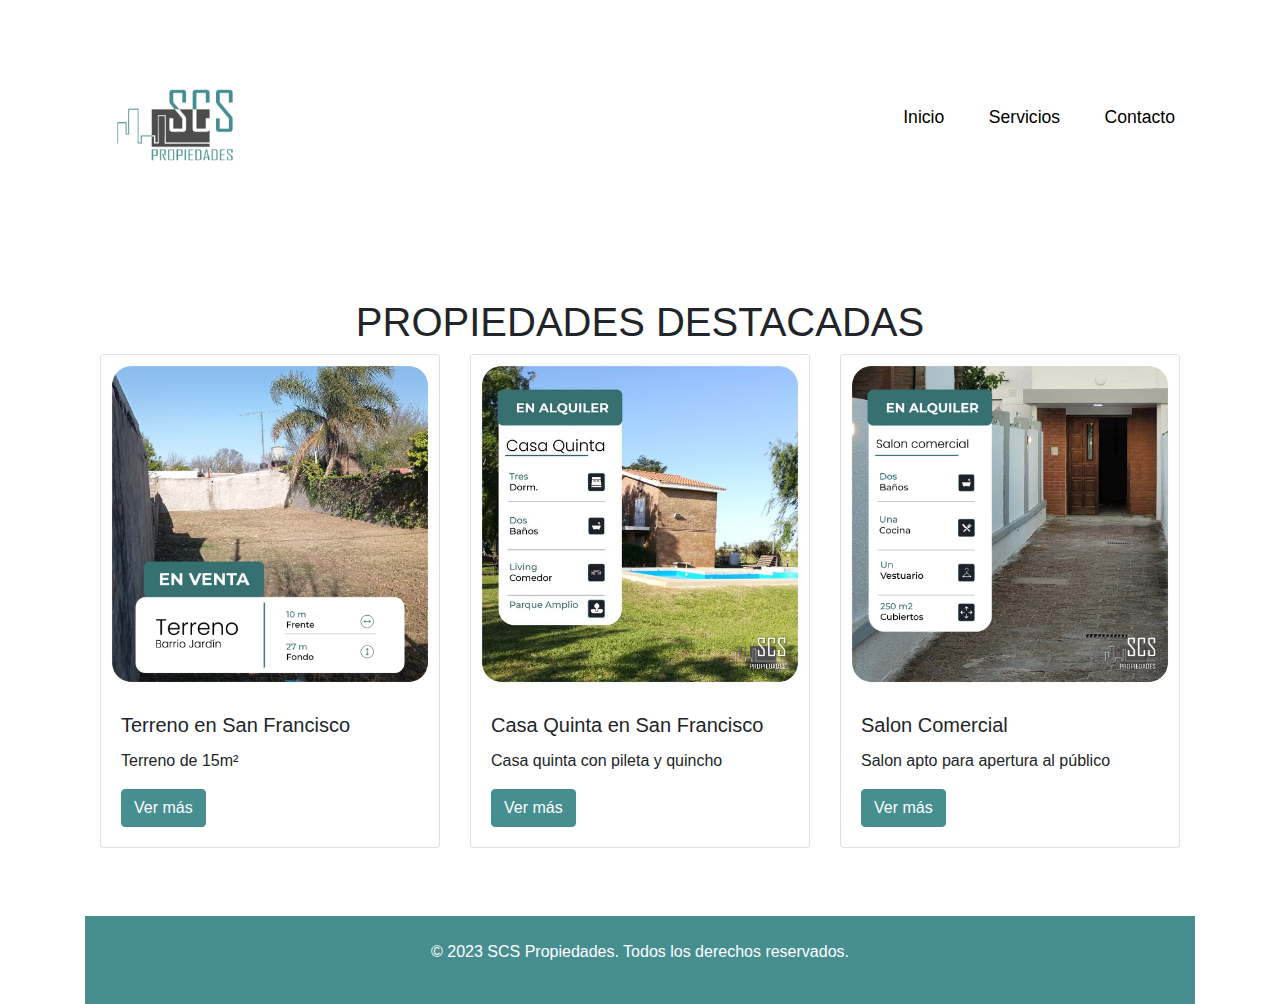
<file: SCS-PROPIEDADES-main/index.html>
<!DOCTYPE html>
<html lang="es">
<head>
    <meta charset="UTF-8">
    <meta name="viewport" content="width=device-width, initial-scale=1.0">
    <title>SCS Propiedades</title>
    <link href="https://maxcdn.bootstrapcdn.com/bootstrap/4.5.2/css/bootstrap.min.css" rel="stylesheet">
    <link rel="stylesheet" href="assets/styles.css">
    <script src="script/script.js"></script>
    <link href="https://fonts.googleapis.com/css2?family=Open+Sans:wght@600&display=swap" rel="stylesheet">
    <link rel="icon" href="assets/images/favicon.png" type="image/x-icon">
</head>
<body>

      
<div class="container">
    <div class="navbar">
        <img src="assets/images/logo.png" class="logo" alt="SCS Propiedades Logo">    
            <ul>
                <li><a href="index.html">Inicio</a></li>
                <li><a href="servicios.html">Servicios</a></li>
                <li><a href="contacto.html">Contacto</a></li>
            </ul>
    </div>  
    </header>

    <main class="container">
        <section id="destacadas" class="py-5">
            <h1 class="destacadas-title text-center">PROPIEDADES DESTACADAS</h1>
            <div class="row">
                <!-- Propiedad Existente -->
                <div class="col-md-4">
                    <div class="card">
                        <img src="assets/propiedades/terreno/terrenoprueba.jpg" class="card-img-top" alt="Terreno">
                        <div class="card-body">
                            <h5 class="card-title">Terreno en San Francisco</h5>
                            <p class="card-text">Terreno de 15m²</p>
                            <a href="propiedades.html" class="btn btn-primary">Ver más</a>
                        </div>
                    </div>
                </div>  
                <!-- Nueva Propiedad al Lado -->
                <div class="col-md-4">
                    <div class="card">
                        <!-- Contenido de la nueva propiedad -->
                        <img src="assets/propiedades/casa_quinta/casaquintaprueba.jpg" class="card-img-top" alt="Nueva Propiedad">
                        <div class="card-body">
                            <h5 class="card-title">Casa Quinta en San Francisco</h5>
                            <p class="card-text">Casa quinta con pileta y quincho</p>
                            <a href="propiedades.html" class="btn btn-primary">Ver más</a>
                        </div>
                    </div>
                </div>
                <!-- Puedes agregar más propiedades aquí, siguiendo el mismo patrón -->
                <div class="col-md-4">
                    <div class="card">
                        <!-- Contenido de la nueva propiedad -->
                        <img src="assets/propiedades/salon/salonprueba.jpg" class="card-img-top" alt="Nueva Propiedad">
                        <div class="card-body">
                            <h5 class="card-title">Salon Comercial</h5>
                            <p class="card-text">Salon apto para apertura al público</p>
                            <a href="propiedades.html" class="btn btn-primary">Ver más</a>
                        </div>
                    </div>
                </div>
            </div>
        </section>
    </main>

    <footer class="text-center py-4">
        <p>&copy; 2023 SCS Propiedades. Todos los derechos reservados.</p>
    </footer>
</div>

<script src="https://ajax.googleapis.com/ajax/libs/jquery/3.5.1/jquery.min.js"></script>
<script src="https://cdnjs.cloudflare.com/ajax/libs/popper.js/1.16.0/umd/popper.min.js"></script>
<script src="https://maxcdn.bootstrapcdn.com/bootstrap/4.5.2/js/bootstrap.min.js"></script>
</body>
</html>
</file>
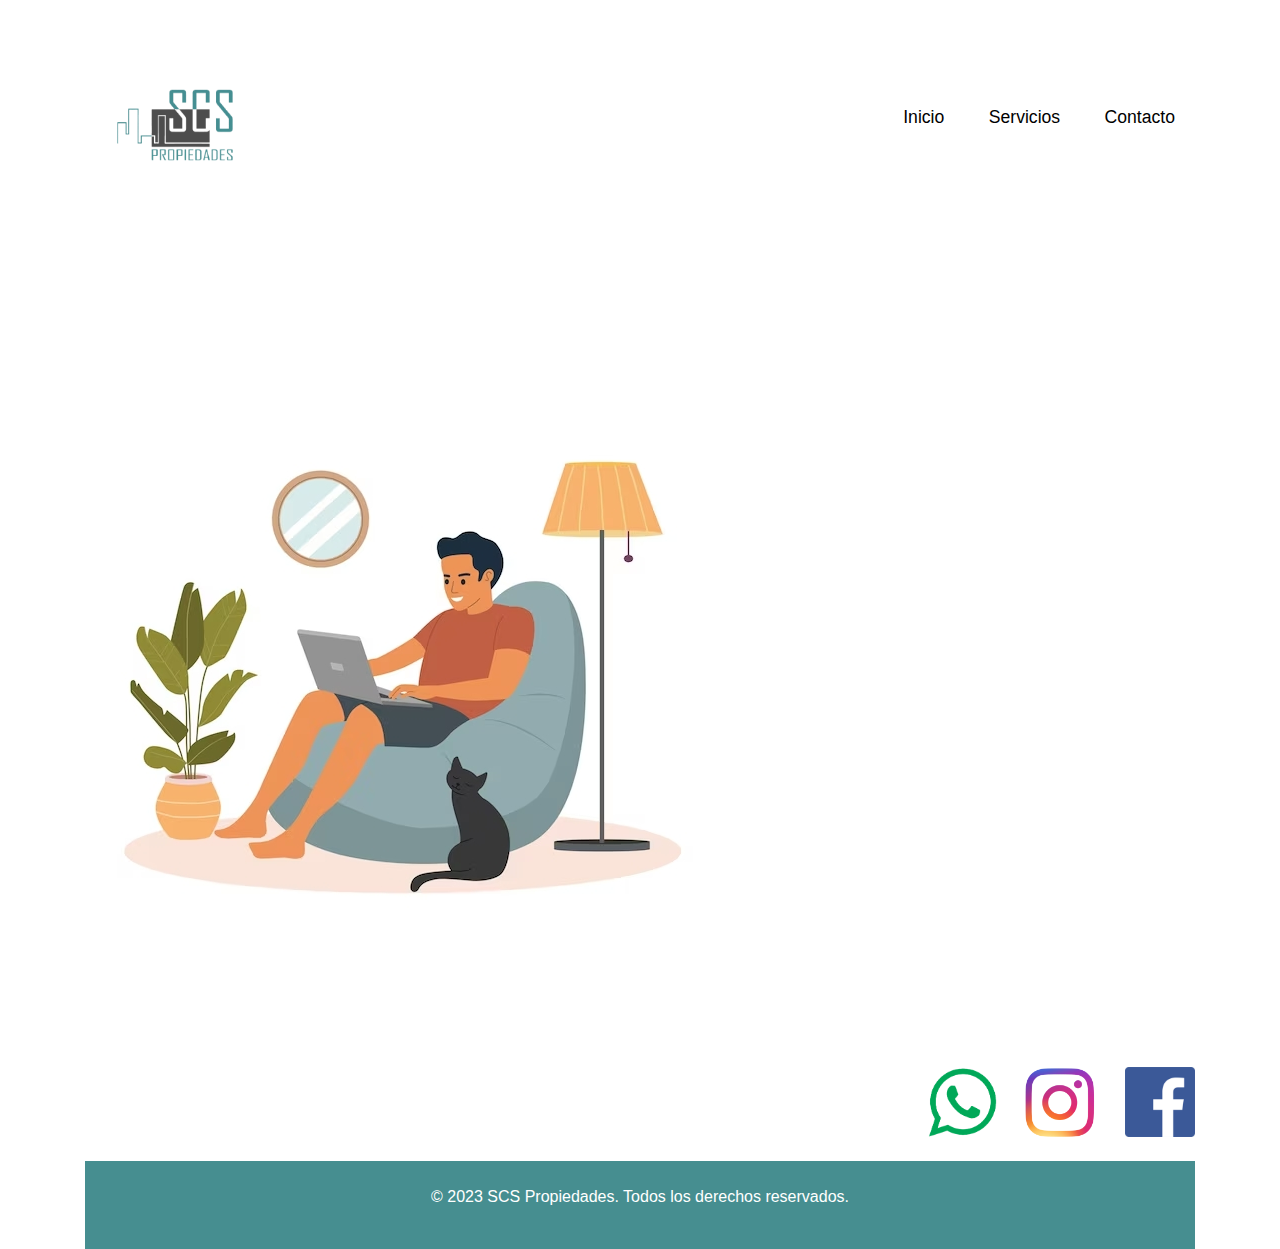
<file: SCS-PROPIEDADES-main/contacto.html>
<!DOCTYPE html>
<html lang="es">
<head> 
    <link rel="icon" href="assets/images/favicon.png" type="image/x-icon">
    <meta charset="UTF-8">
    <meta name="viewport" content="width=device-width, initial-scale=1.0">
    <title>SCS Propiedades</title>
    <link href="https://maxcdn.bootstrapcdn.com/bootstrap/4.5.2/css/bootstrap.min.css" rel="stylesheet">
    <link rel="stylesheet" href="assets/styles.css">
    <script src="script/script.js"></script>
</head>
<body>

    <div class="container">
        <div class="navbar">
            <img src="assets/images/logo.png" class="logo" alt="SCS Propiedades Logo">    
                <ul>
                    <li><a href="index.html">Inicio</a></li>
                    <li><a href="servicios.html">Servicios</a></li>
                    <li><a href="contacto.html">Contacto</a></li>
                </ul>
        </div>  
    </header>
    
    <main> 
       
        <div>   
            <img src="./assets/images/imagen1.jpg" alt="imagen1" id="img1" > 
        </div>
        

    <section class="gallery">
      <div class="image-container">
         <div style="text-align: right"> 
            <a href="https://wa.me/3564602106"> <img src="./assets/images/whatsapp.png"width="105px" alt="Imagen1" id="imagen1">
         </div>
        </a>
        <br>  
     </div>
    </section> 

    <section class="gallery">
        <div class="image-container">
           
           <div style="text-align: right;"> 
            <a href="https://instagram.com/scspropiedades?igshid=M3pkdHZ4cWR0aWY3"> <img src="./assets/images/instagram.png"width="70px" alt="Imagen2" id="imagen2">
           </div>
          </a>
          <br>  
       </div> 
    </section>   

    <section class="gallery">
        <div class="image-container">
           <div style="text-align: right;"> 
            <a href="https://www.facebook.com/scspropiedades/?locale=es_LA"> <img src="./assets/images/facebook.png"width="70px" alt="Imagen3" id="imagen3">
           </div>
          </a>
          <br>  
       </div> 
       </section> 

    <footer class="text-center py-4">
        <p>&copy; 2023 SCS Propiedades. Todos los derechos reservados.</p>
    </footer>
    </main> 

   

    
</div>

<script src="https://ajax.googleapis.com/ajax/libs/jquery/3.5.1/jquery.min.js"></script>
<script src="https://cdnjs.cloudflare.com/ajax/libs/popper.js/1.16.0/umd/popper.min.js"></script>
<script src="https://maxcdn.bootstrapcdn.com/bootstrap/4.5.2/js/bootstrap.min.js"></script>
</body>
</html>
</file>
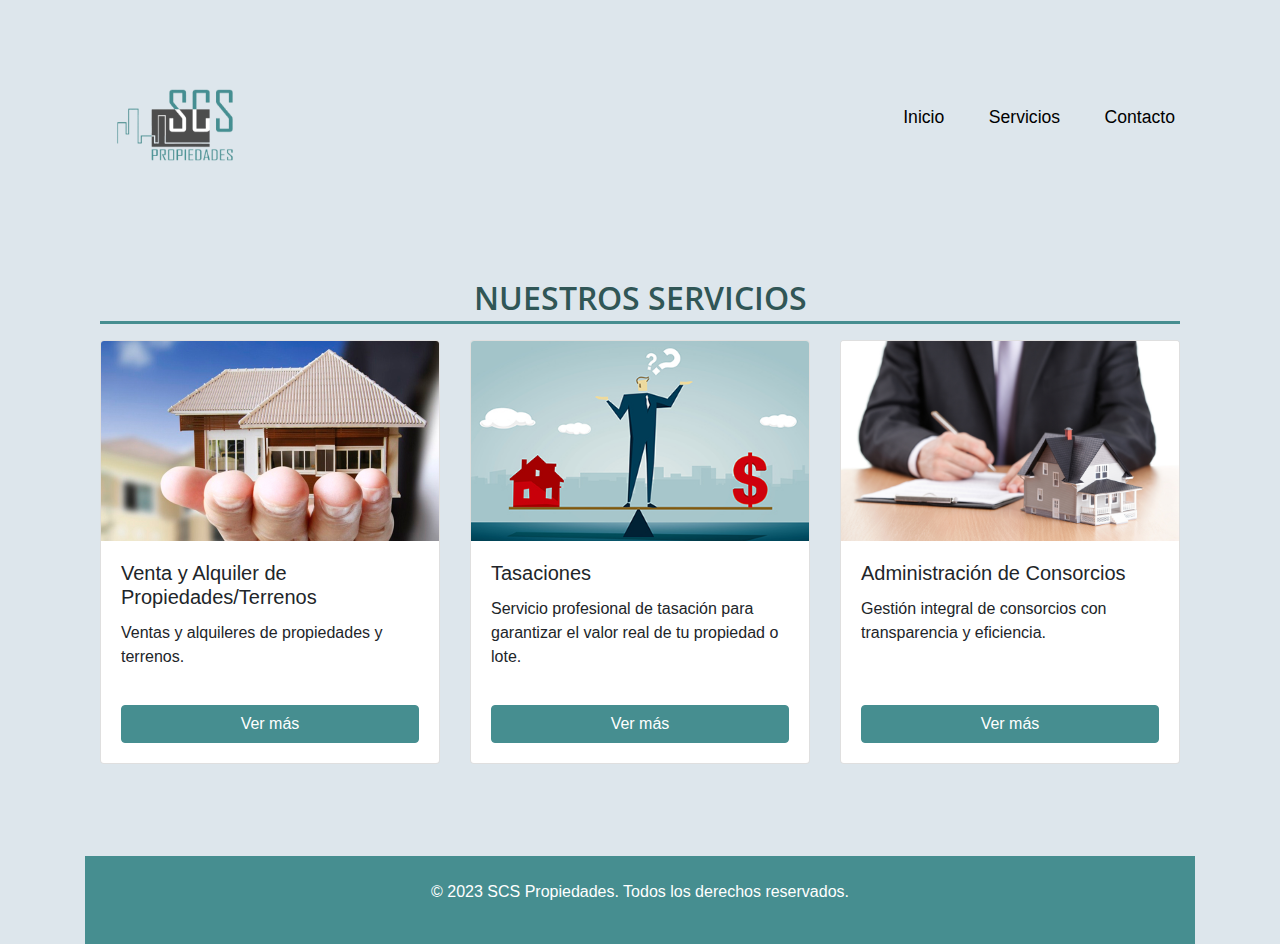
<file: SCS-PROPIEDADES-main/servicios.html>
<!DOCTYPE html>
<html lang="es">
<head>
    <meta charset="UTF-8">
    <meta name="viewport" content="width=device-width, initial-scale=1.0">
    <title>SCS Propiedades</title>
    <link href="https://maxcdn.bootstrapcdn.com/bootstrap/4.5.2/css/bootstrap.min.css" rel="stylesheet">
    <link rel="stylesheet" href="assets/styles2.css">
    <script src="script/script.js"></script>
    <link href="https://fonts.googleapis.com/css2?family=Open+Sans:wght@600&display=swap" rel="stylesheet">
    <link rel="icon" href="assets/images/favicon.png" type="image/x-icon">
</head>
<body>

      
<div class="container">
    <div class="navbar">
        <img src="assets/images/logo.png" class="logo" alt="SCS Propiedades Logo">    
            <ul>
                <li><a href="index.html">Inicio</a></li>
                <li><a href="servicios.html">Servicios</a></li>
                <li><a href="contacto.html">Contacto</a></li>
            </ul>
    </div>  
    </header>
    <main class="container">
        <!-- Sección de propiedades y servicios -->
        <section id="servicios" class="py-5">
            <h1 class="destacadas-title text-center">NUESTROS SERVICIOS</h1>
    
            <div class="row">
                <!-- Venta de departamentos -->
                <div class="col-md-4">
                    <div class="card">
                        <img src="assets/images/venta-alquiler-de-propiedades.jpg" class="card-img-top" alt="Venta de Departamentos">
                        <div class="card-body">
                            <h5 class="card-title">Venta y Alquiler de Propiedades/Terrenos</h5>
                            <p class="card-text">Ventas y alquileres de propiedades y terrenos.</p>
                            <a href="ventas-alquileres.html" class="btn btn-primary">Ver más</a>
                        </div>
                    </div>
                </div>
    
                <!-- Venta de lotes -->
                <!-- Repite el patrón de la tarjeta con la información correspondiente -->
    
                <!-- Venta de casas -->
                <!-- Repite el patrón de la tarjeta con la información correspondiente -->
    
                <!-- Alquileres -->
                <!-- Repite el patrón para cada tipo de alquiler -->
    
                <!-- Tasaciones -->
                <div class="col-md-4">
                    <div class="card">
                        <img src="assets/images/tasar-casa.jpg" class="card-img-top" alt="Tasaciones">
                        <div class="card-body">
                            <h5 class="card-title">Tasaciones</h5>
                            <p class="card-text">Servicio profesional de tasación para garantizar el valor real de tu propiedad o lote.</p>
                            <a href="tasaciones.html" class="btn btn-primary">Ver más</a>
                        </div>
                    </div>
                </div>
    
                <!-- Administración de consorcios -->
                <div class="col-md-4 mb-4">
                    <div class="card">
                        
                        <img src="assets/images/admconsorcios.jpg" class="card-img-top" alt="Administración de Consorcios">
                        <div class="card-body">
                            <h5 class="card-title">Administración de Consorcios</h5>
                            <p class="card-text">Gestión integral de consorcios con transparencia y eficiencia.</p>
                            <a href="administracion-consorcios.html" class="btn btn-primary">Ver más</a>
                        </div>
                    </div>
                </div>
            </div>
        </section>
    </main>

    <footer class="text-center py-4">
        <p>&copy; 2023 SCS Propiedades. Todos los derechos reservados.</p>
    </footer>
</div>

<script src="https://ajax.googleapis.com/ajax/libs/jquery/3.5.1/jquery.min.js"></script>
<script src="https://cdnjs.cloudflare.com/ajax/libs/popper.js/1.16.0/umd/popper.min.js"></script>
<script src="https://maxcdn.bootstrapcdn.com/bootstrap/4.5.2/js/bootstrap.min.js"></script>
</body>
</html>
</file>
<file: SCS-PROPIEDADES-main/assets/styles.css>
.container {
    width: 100;
    height: 100;
}

.navbar{
    width: 80;
    margin: auto;
    padding: 35px 0;
    display: flex;
    align-items: center;
    justify-content: space-between;
}   

.logo{
    max-width: 180px; 
    cursor: pointer;
    top: 10px; 
    left: 10px; 
}

.navbar ul li {
    list-style: none;
    display: inline-block;
    margin: 0 20px;
    position: relative;
}

.navbar ul li a{
    text-decoration: none;
    color: black;
    font-size: 1.1rem;
}

.navbar ul li::before {
    content: "";
    height: 3px;
    width: 0%;
    background:#468e90;
    position: absolute;
    left: 0px;
    bottom: -12px;
    transition: 0.4s ease-out;
}

.navbar ul li:hover::before {
    width: 100%;
}

:root {
    --main-color: #468e90;
}


.card {
    margin-bottom: 20px;
}

.btn-primary {
    background-color: var(--main-color);
    border-color: var(--main-color);
}

.btn-primary {
    position: relative;
    overflow: hidden;
    transition: transform 0.3s ease, box-shadow 0.3s ease;
  }
  
  .btn-primary:hover {
    transform: scale(1.2); 
    box-shadow: 0 0 10px rgba(0, 0, 0, 0.3); 
  }

.btn-primary:focus,
.btn-primary:hover,
.btn-primary:active,
.btn-primary:not(:disabled):not(.disabled):active,
.btn-primary:not(:disabled):not(.disabled).active,
.show > .btn-primary.dropdown-toggle {
    background-color: #b7c4c9; /* or use #b7c4c9 for the hover color */
    border-color: #91b2b6; /* or use #91b2b6 for the hover border color */
    box-shadow: none; /* Esto elimina el resplandor que Bootstrap añade alrededor de los botones */
}

.btn-primary:focus,
.btn-primary:active,
.btn-primary.active {
    outline: none; /* Removes the default outline */
    box-shadow: none;
}
footer {
    background-color: var(--main-color);
    color: white;
} 

#img1{ 
    position: relative; top: 100px;
}
#imagen1{ 
    position: relative; left: -180px;  
    position: relative; right: 40px; 
    position: relative; top: 190px;  
}

#imagen2{ 
 position: relative; left: -100px;  
 position: relative; right: 10px; 
 position: relative; top: 95px; 
} 

#txt1{ 
    display: inline-block;
    vertical-align: top; 
position: relative; left: 400px;
}
</file>
<file: SCS-PROPIEDADES-main/assets/styles2.css>
body{
    background-color: #dde6ec;
}


  
.card {
    display: flex;
    flex-direction: column; /* Organiza los hijos de la tarjeta en una columna */
    height: 100%; /* Asegúrate de que la tarjeta ocupe el 100% de la altura disponible de su contenedor */
  }
  
  .card-body {
    flex: 1; /* Esto permite que el cuerpo de la tarjeta se expanda y ocupe todo el espacio disponible */
    display: flex;
    flex-direction: column; /* Organiza los hijos del cuerpo de la tarjeta en una columna */
    justify-content: space-between; /* Distribuye el espacio igualmente */
  }
  
.card-body a {
  margin-top: auto; /* Empuja el enlace hacia la parte inferior del cuerpo de la tarjeta */
}

  
/* Estilo para el título 'Propiedades Destacadas' */
.destacadas-title {
    font-family: 'Open Sans', sans-serif; /* Añade la fuente de Google Fonts */
    font-size: 2rem; /* Ajusta el tamaño de la fuente a tu gusto */
    font-weight: 600; /* Peso de la fuente semi-negrita */
    color: #305656; /* Un color oscuro para el texto */
    text-transform: uppercase; /* Opcional: transforma el texto a mayúsculas */
    margin-top: 1rem; /* Ajusta el margen superior según sea necesario */
    margin-bottom: 1rem; /* Ajusta el margen inferior para dar espacio */
    padding-top: 0; /* Ajusta el relleno superior si es necesario */
    padding-bottom: 0.25rem; /* Espacio para la línea decorativa si es necesario */
    border-bottom: 3px solid #468e90; /* Línea decorativa con el color de la marca */
    text-align: center; /* Centra el texto */
}

.card-img-top {
    width: 100%; /* Esto asegura que la imagen sea responsiva y llene el ancho de la tarjeta */
    height: 200px; /* Define una altura fija para todas las imágenes */
    object-fit: cover; /* Esto cortará la imagen para que se ajuste al tamaño sin distorsionarse */
  }

.container {
    width: 100;
    height: 100;
}

.navbar{
    width: 80;
    margin: auto;
    padding: 35px 0;
    padding-bottom: 0;
    display: flex;
    align-items: center;
    justify-content: space-between;
}   

.logo{
    max-width: 180px; 
    cursor: pointer;
    top: 10px; 
    left: 10px; 
}

.navbar ul li {
    list-style: none;
    display: inline-block;
    margin: 0 20px;
    position: relative;
}

.navbar ul li a{
    text-decoration: none;
    color: black;
    font-size: 1.1rem;
}

.navbar ul li::before {
    content: "";
    height: 3px;
    width: 0%;
    background:#468e90;
    position: absolute;
    left: 0px;
    bottom: -12px;
    transition: 0.4s ease-out;
}

.navbar ul li:hover::before {
    width: 100%;
}

:root {
    --main-color: #468e90;
}


.card {
    margin-bottom: 20px;
}

.btn-primary {
    background-color: var(--main-color);
    border-color: var(--main-color);
    transition: transform 0.3s ease, box-shadow 0.3s ease;

}

.btn-primary {
    position: relative;
    overflow: hidden;
    transition: transform 0.3s ease, box-shadow 0.3s ease;
  }
  
  .btn-primary:hover {
    transform: scale(1.2); 
    transform: scale(1.05); /* Reduce el valor de escala para evitar que se salga de la pantalla */
    box-shadow: 0 0 10px rgba(0, 0, 0, 0.3);
  }

.btn-primary:focus,
.btn-primary:hover,
.btn-primary:active,
.btn-primary:not(:disabled):not(.disabled):active,
.btn-primary:not(:disabled):not(.disabled).active,
.show > .btn-primary.dropdown-toggle {
    background-color: #b7c4c9; /* or use #b7c4c9 for the hover color */
    border-color: #91b2b6; /* or use #91b2b6 for the hover border color */
    box-shadow: none; /* Esto elimina el resplandor que Bootstrap añade alrededor de los botones */
}

.btn-primary:focus,
.btn-primary:active,
.btn-primary.active {
    outline: none; /* Removes the default outline */
    box-shadow: none;
}
footer {
    background-color: var(--main-color);
    color: white;
} 

#img1{ 
    position: relative; top: 100px;
}
#imagen1{ 
    position: relative; left: -180px;  
    position: relative; right: 40px; 
    position: relative; top: 190px;  
}

#imagen2{ 
 position: relative; left: -100px;  
 position: relative; right: 10px; 
 position: relative; top: 95px; 
}
</file>
